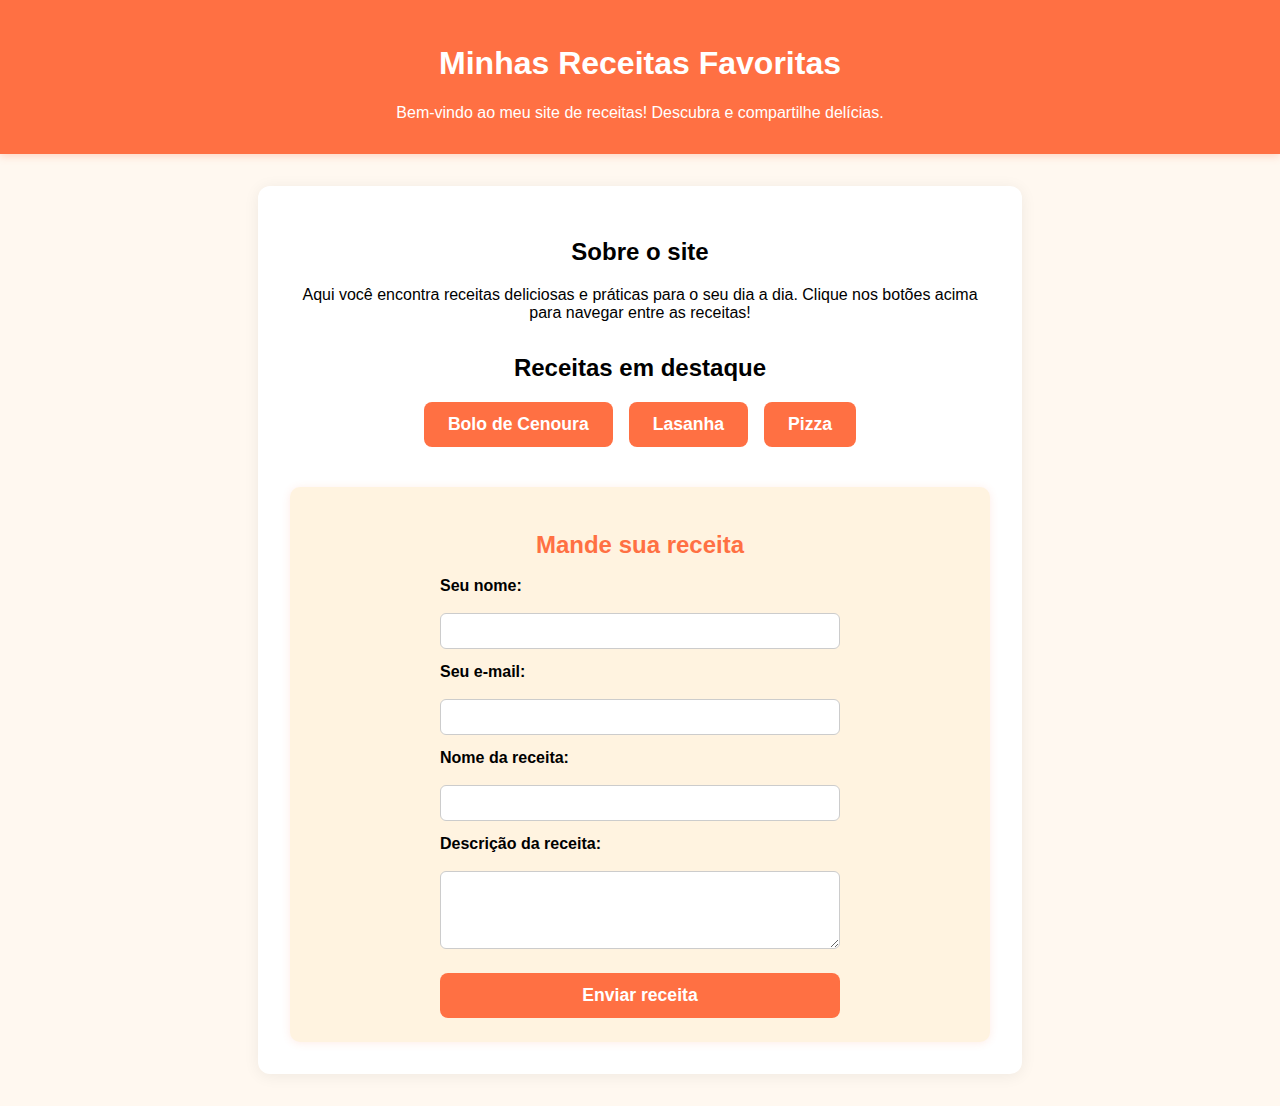
<file: index.html>
<!DOCTYPE html>
<html lang="pt-br">
<head>
    <meta charset="UTF-8">
    <meta name="viewport" content="width=device-width, initial-scale=1.0">
    <link rel="icon" type="image/x-icon" href="favicon.ico">
    <title>Minhas Receitas</title>
    <link rel="stylesheet" href="Style.css">
</head>
<body>
    <header>
        <h1>Minhas Receitas Favoritas</h1>
        <p>Bem-vindo ao meu site de receitas! Descubra e compartilhe delícias.</p>
    </header>
    <main>
        <section class="intro">
            <h2>Sobre o site</h2>
            <p>
                Aqui você encontra receitas deliciosas e práticas para o seu dia a dia. Clique nos botões acima para navegar entre as receitas!
            </p>
        </section>
        <section class="receitas-lista">
            <h2>Receitas em destaque</h2>
            <ul>
                <div class="nav-buttons">
                <a href="receitas/bolo_de_cenoura.html">Bolo de Cenoura</a>
                <a href="receitas/lasanha.html">Lasanha</a>
                <a href="receitas/pizza.html">Pizza</a>
        </div>
            </ul>
        </section>
        <section class="form-section">
            <h2>Mande sua receita</h2>
            <form>
                <label for="nome">Seu nome:</label>
                <input type="text" id="nome" name="nome" required>

                <label for="email">Seu e-mail:</label>
                <input type="email" id="email" name="email" required>

                <label for="nome-receita">Nome da receita:</label>
                <input type="text" id="nome-receita" name="nome-receita" required>

                <label for="descricao">Descrição da receita:</label>
                <textarea id="descricao" name="descricao" required></textarea>

                <button type="submit">Enviar receita</button>
            </form>
        </section>
    </main>
</body>
</html>
</file>
<file: Style.css>
body {
    font-family: 'Segoe UI', Arial, sans-serif;
    background: #fff8f0;
    margin: 0;
    padding: 0;
}
header {
    background: #ff7043;
    color: white;
    padding: 24px 0 16px 0;
    text-align: center;
    box-shadow: 0 2px 8px #ff704344;
}
main {
    max-width: 700px;
    margin: 32px auto;
    background: #fff;
    border-radius: 12px;
    box-shadow: 0 2px 16px #0001;
    padding: 32px;
}
.nav-buttons {
    display: flex;
    justify-content: center;
    gap: 16px;
    margin-bottom: 32px;
}
.nav-buttons a,
button,
.btn {
    background: #ff7043;
    color: white;
    padding: 12px 24px;
    border-radius: 8px;
    text-decoration: none;
    font-weight: bold;
    border: none;
    font-size: 1.1em;
    cursor: pointer;
    transition: background 0.2s;
    display: inline-block;
}
.nav-buttons a:hover,
button:hover,
.btn:hover {
    background: #ff5722;
}
.intro {
    text-align: center;
    margin-bottom: 32px;
}
.receitas-lista {
    text-align: center;
    margin-bottom: 40px;
}
.receitas-lista ul {
    list-style: disc inside;
    padding-left: 0;
}
.receitas-lista ul li {
    margin-bottom: 10px;
    font-size: 1.1em;
}
.form-section {
    margin-top: 40px;
    background: #fff3e0;
    border-radius: 10px;
    padding: 24px;
    box-shadow: 0 1px 8px #ff704322;
}
.form-section h2 {
    text-align: center;
    color: #ff7043;
    margin-bottom: 18px;
}
form {
    display: flex;
    flex-direction: column;
    gap: 14px;
    max-width: 400px;
    margin: 0 auto;
}
label {
    font-weight: bold;
    margin-bottom: 4px;
}
input, textarea {
    padding: 8px;
    border-radius: 6px;
    border: 1px solid #ccc;
    font-size: 1em;
}
textarea {
    resize: vertical;
    min-height: 60px;
}
button[type="submit"] {
    margin-top: 10px;
}
@media (max-width: 600px) {
    main {
        padding: 12px;
    }
    .form-section {
        padding: 10px;
    }
    .nav-buttons {
        flex-direction: column;
        gap: 10px;
    }
}
</file>
